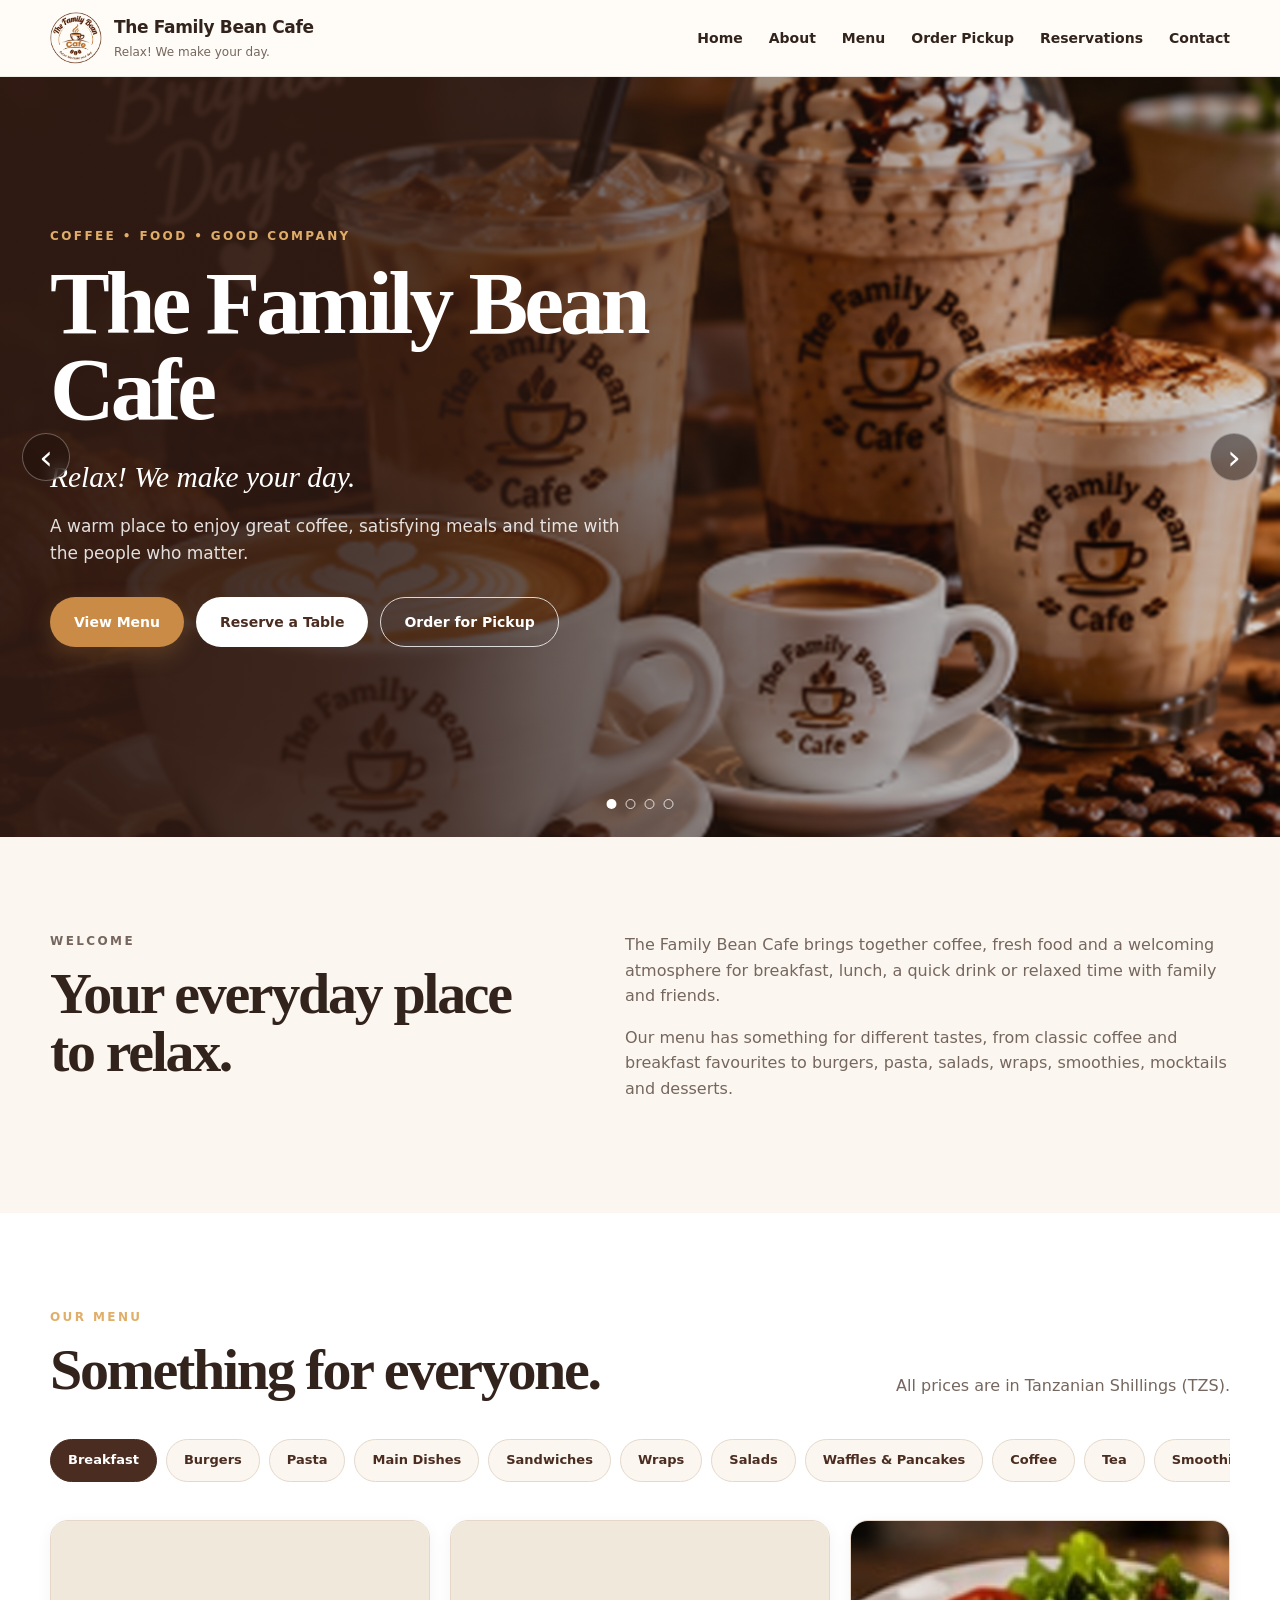
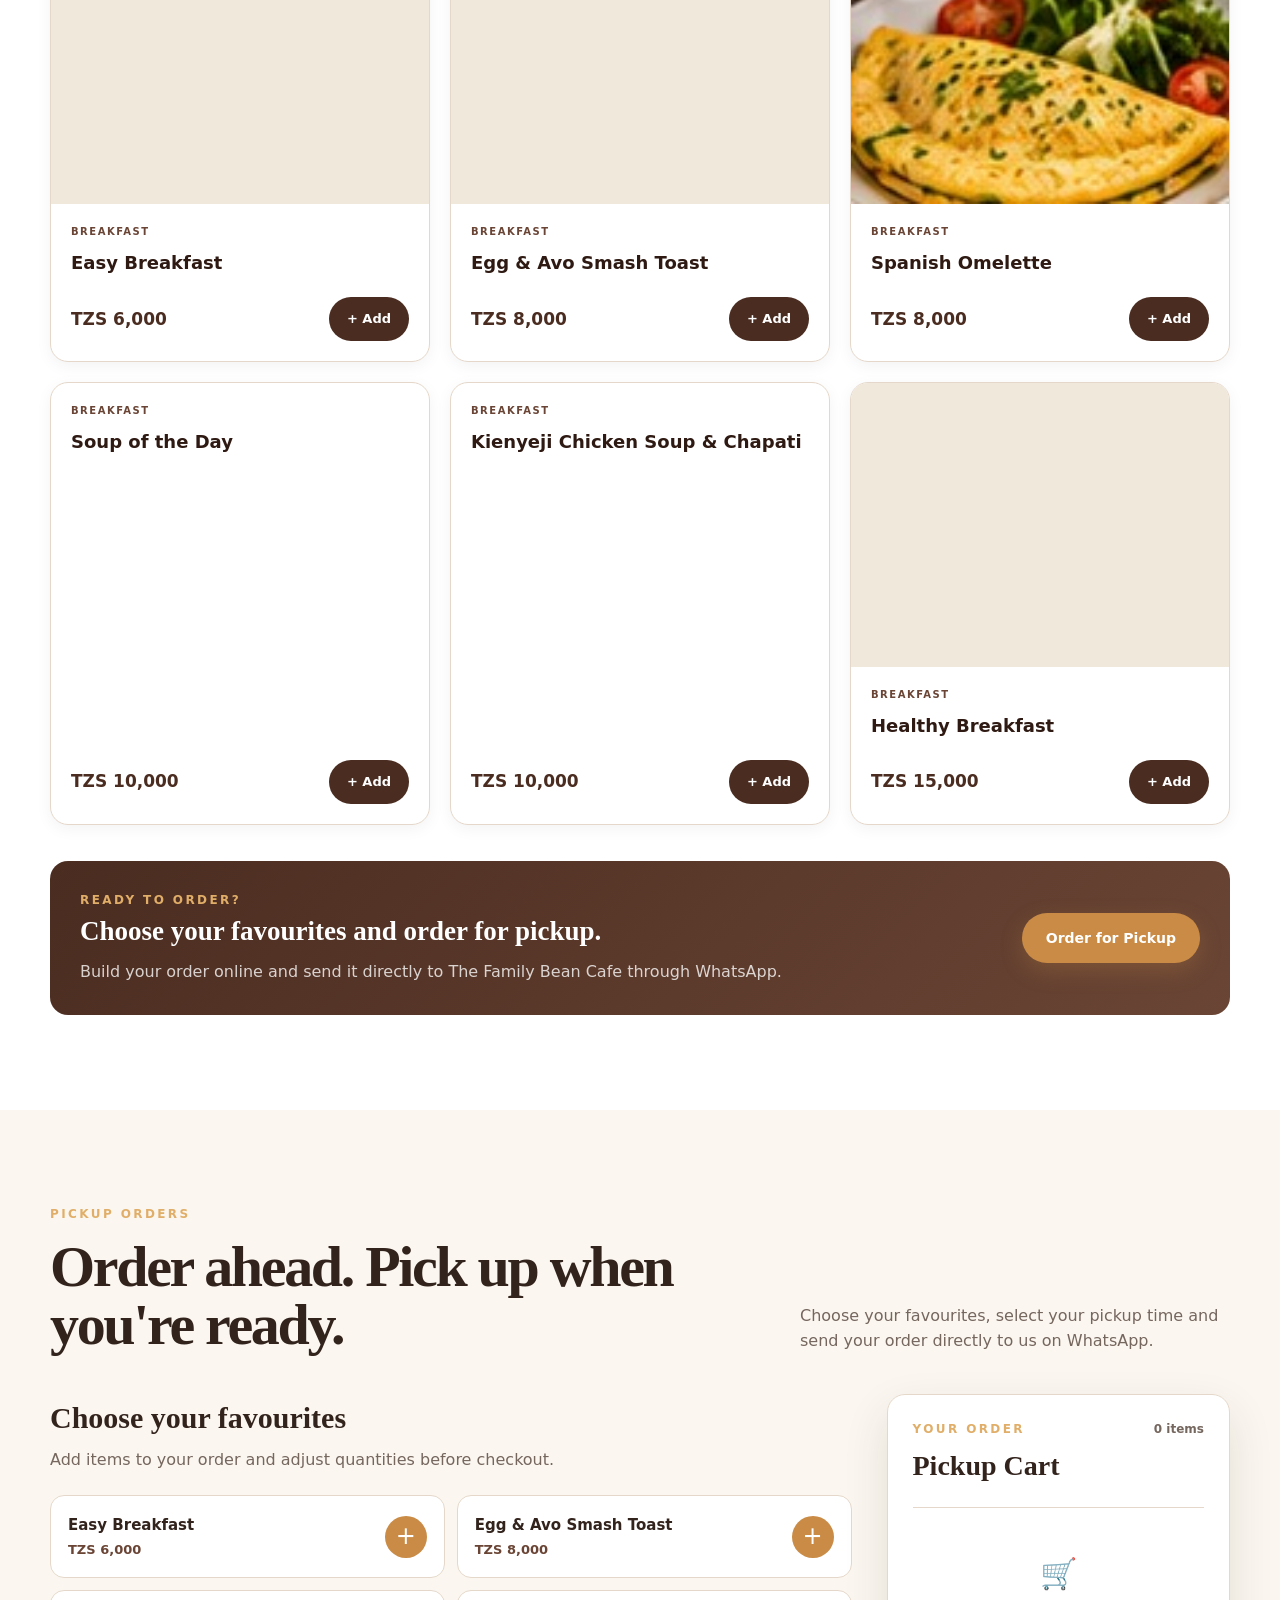
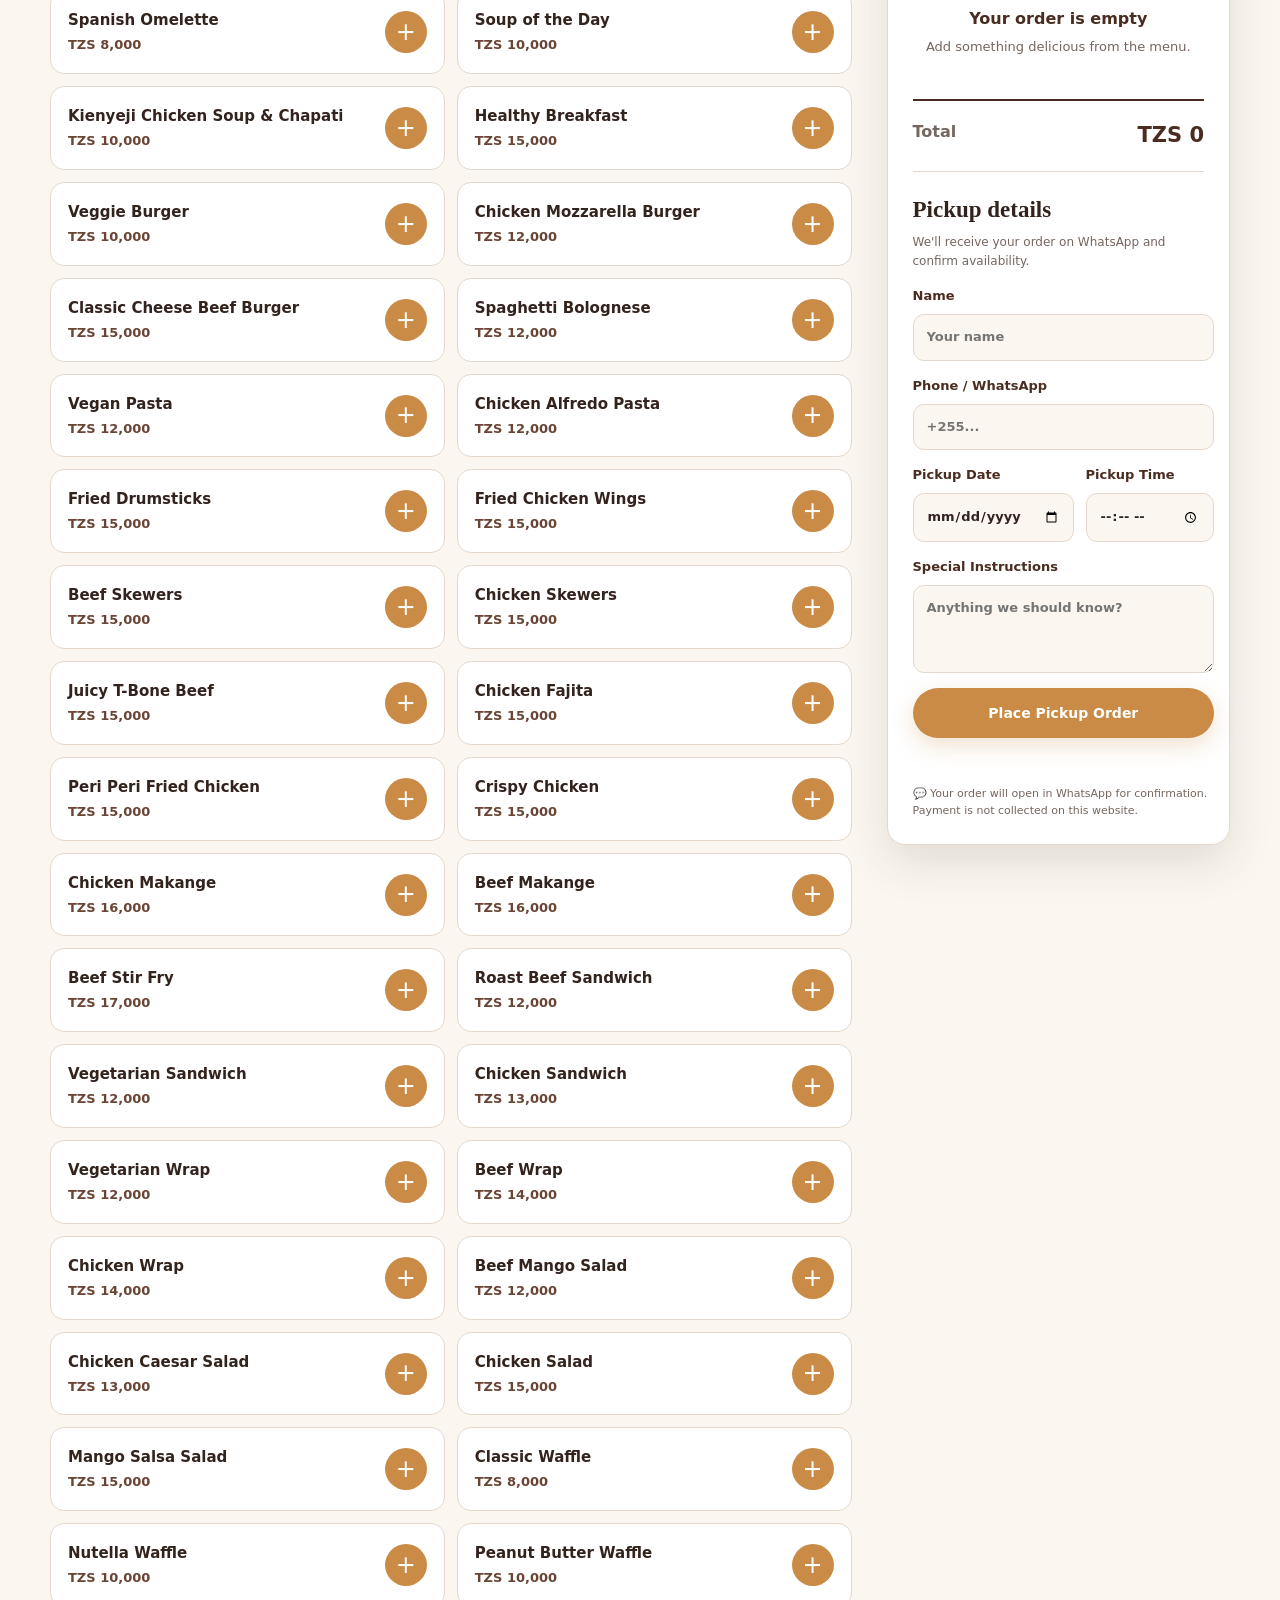
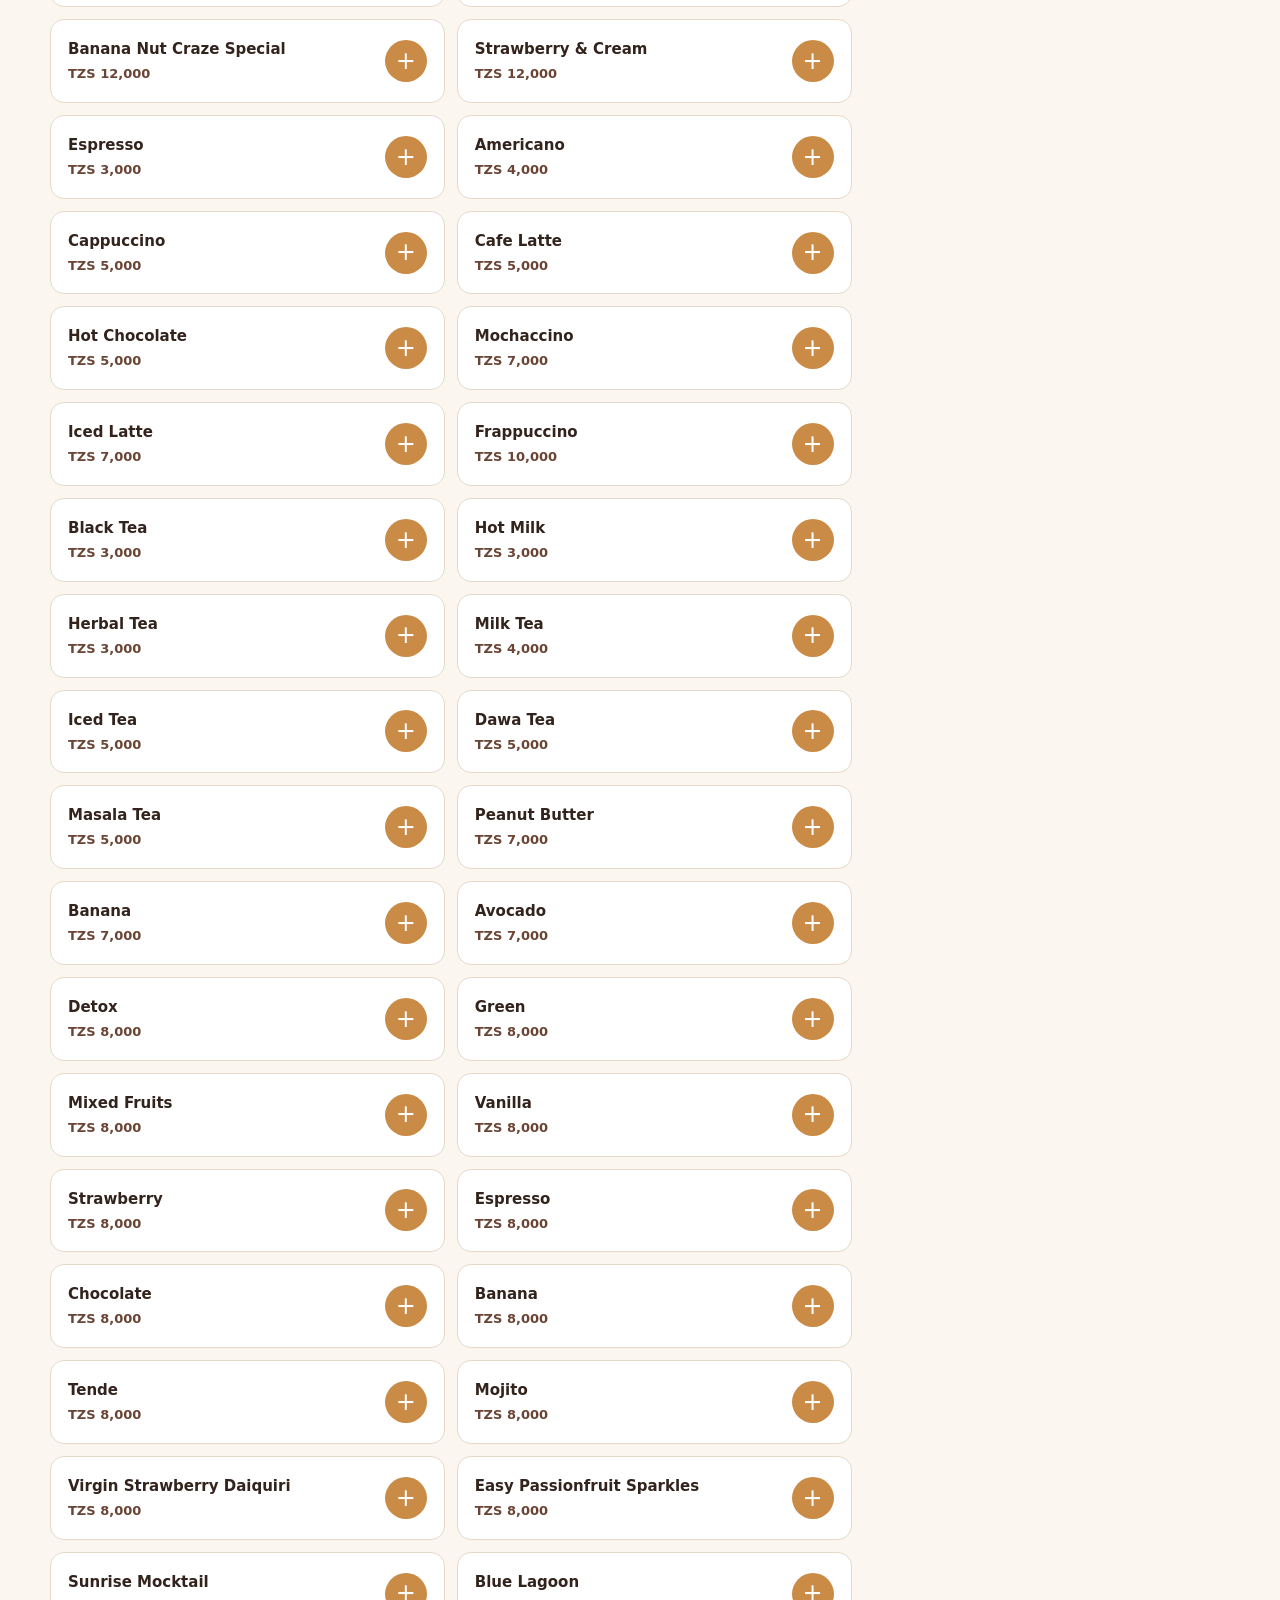
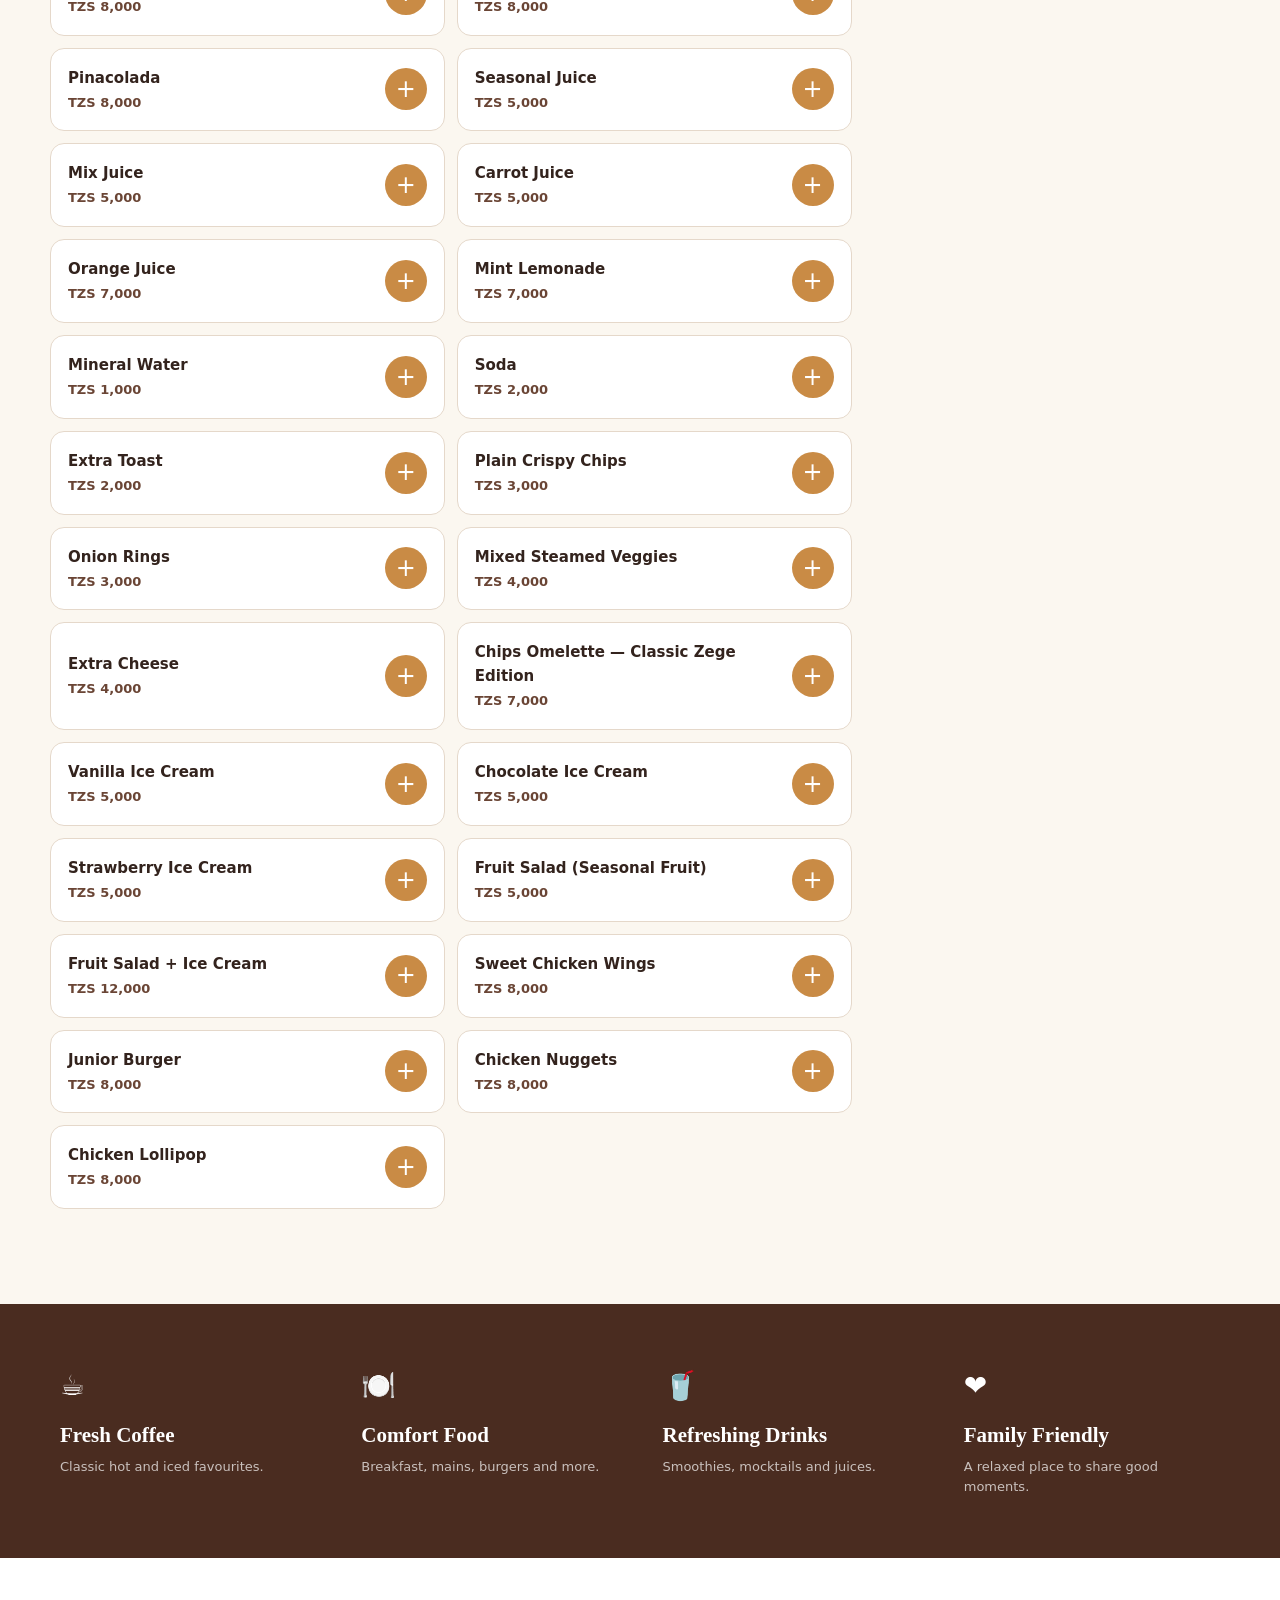
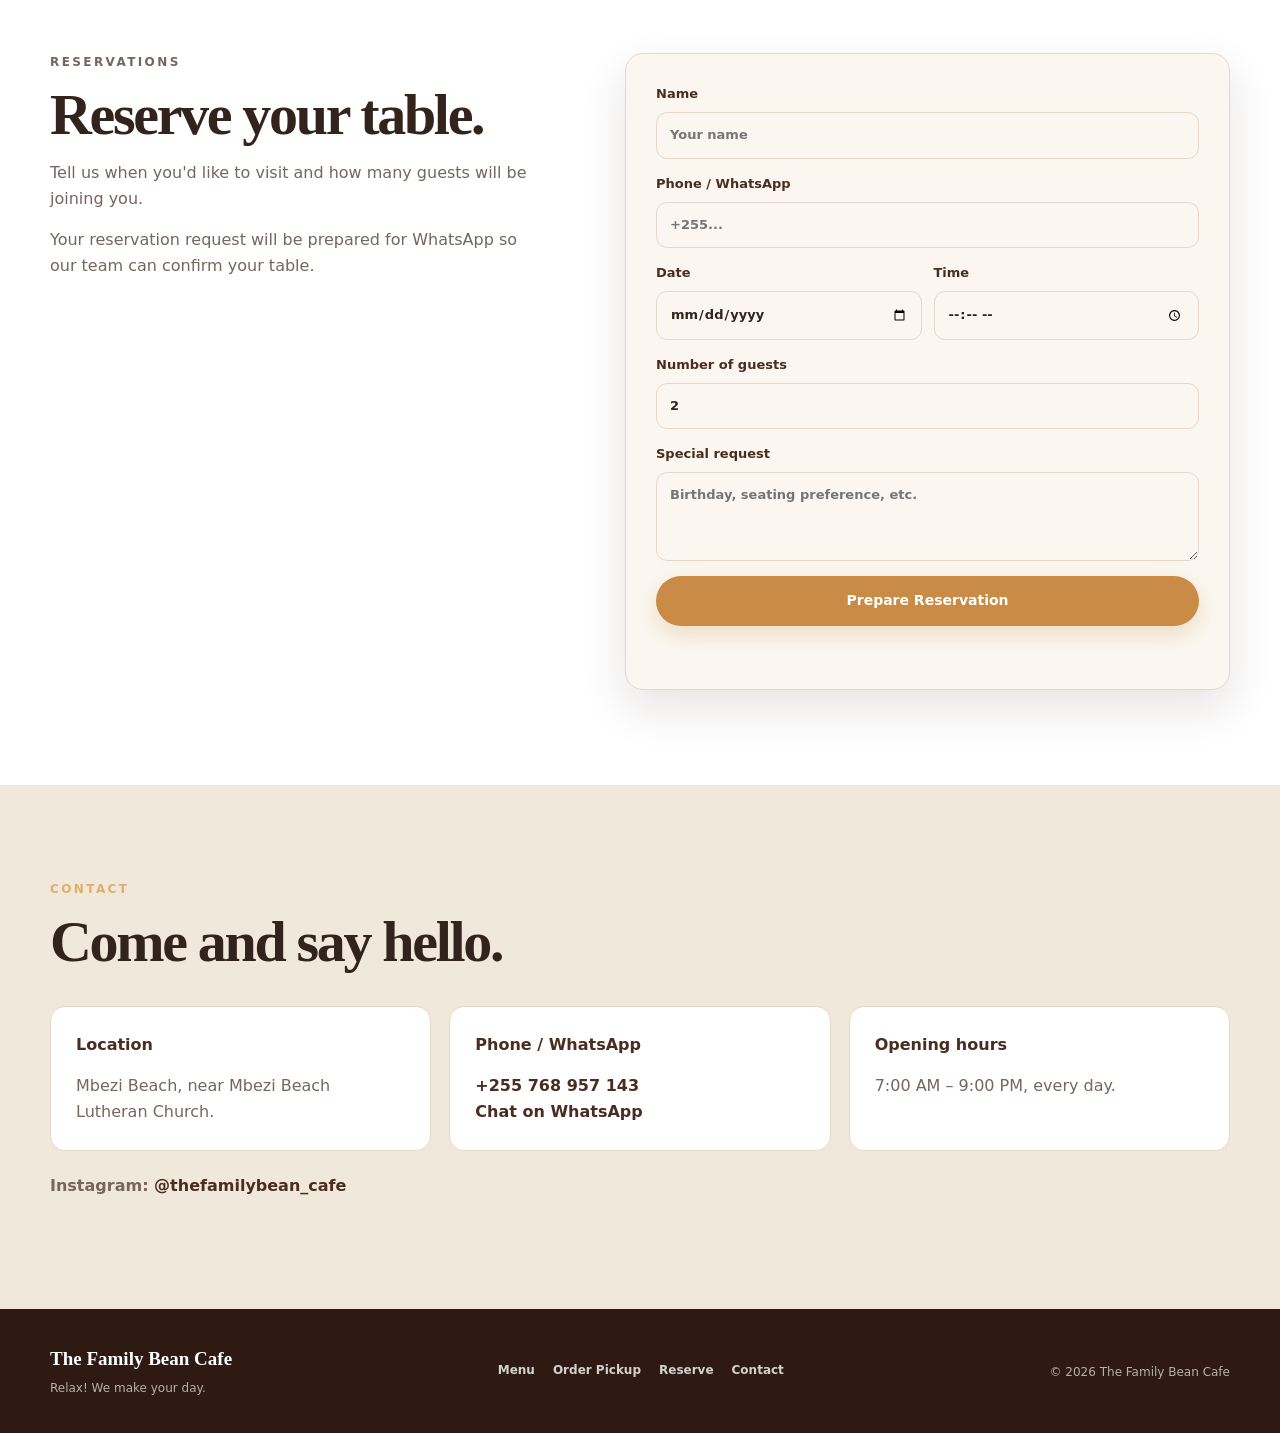
<file: index.html>
<!doctype html>
<html lang="en">
<head>
  <meta charset="utf-8">
  <meta name="viewport" content="width=device-width, initial-scale=1">

  <meta name="description" content="The Family Bean Cafe — Relax! We make your day. Enjoy coffee, breakfast, meals, drinks and desserts in Mbezi Beach, Dar es Salaam. Reserve a table or order for pickup.">
  <meta name="theme-color" content="#4a2c20">

  <title>The Family Bean Cafe | Mbezi Beach, Dar es Salaam</title>

  <meta property="og:title" content="The Family Bean Cafe">
  <meta property="og:description" content="Relax! We make your day. Coffee, food and good company in Mbezi Beach.">
  <meta property="og:type" content="website">

  <link rel="stylesheet" href="styles.css">

  <script type="application/ld+json">
  {
    "@context": "https://schema.org",
    "@type": "Restaurant",
    "name": "The Family Bean Cafe",
    "description": "Relax! We make your day.",
    "telephone": "+255768957143",
    "priceRange": "TZS",
    "servesCuisine": [
      "Cafe",
      "Breakfast",
      "Burgers",
      "Pasta",
      "Salads",
      "Sandwiches",
      "Wraps",
      "Desserts"
    ],
    "address": {
      "@type": "PostalAddress",
      "addressLocality": "Mbezi Beach",
      "addressRegion": "Dar es Salaam",
      "addressCountry": "TZ"
    },
    "openingHours": "Mo-Su 07:00-21:00",
    "sameAs": [
      "https://www.instagram.com/thefamilybean_cafe?stkn=MXhmOGcyYzd4bmJjcw=="
    ]
  }
  </script>
</head>

<body>

<header class="site-header">
  <div class="container nav-wrap">

    <a class="brand" href="#home" aria-label="The Family Bean Cafe home">
      <img
        class="brand-logo"
        src="logo.png"
        alt="The Family Bean Cafe logo"
      >

      <span>
        <strong>The Family Bean Cafe</strong>
        <small>Relax! We make your day.</small>
      </span>
    </a>

    <button
      class="nav-toggle"
      aria-label="Open menu"
      aria-expanded="false"
      aria-controls="site-nav"
    >
      ☰
    </button>

    <nav class="nav" id="site-nav">
      <a href="#home">Home</a>
      <a href="#about">About</a>
      <a href="#menu">Menu</a>
      <a href="#order">Order Pickup</a>
      <a href="#reserve">Reservations</a>
      <a href="#contact">Contact</a>
    </nav>

  </div>
</header>


<main>

<!-- =========================================================
     HERO / CAROUSEL
========================================================= -->

<section id="home" class="hero hero-carousel">

  <div class="hero-slides" aria-label="The Family Bean Cafe highlights">

    <!-- SLIDE 1 -->
    <article class="hero-slide is-active">

      <img
        src="coffee-carousel.png"
        alt="Coffee drinks at The Family Bean Cafe"
        class="hero-slide-image"
      >

      <div class="hero-overlay"></div>

      <div class="container hero-content">

        <p class="eyebrow">
          COFFEE • FOOD • GOOD COMPANY
        </p>

        <h1>
          The Family Bean Cafe
        </h1>

        <p class="tagline">
          Relax! We make your day.
        </p>

        <p class="hero-copy">
          A warm place to enjoy great coffee, satisfying meals
          and time with the people who matter.
        </p>

        <div class="hero-actions">

          <a class="btn btn-primary" href="#menu">
            View Menu
          </a>

          <a class="btn btn-light" href="#reserve">
            Reserve a Table
          </a>

          <a class="btn btn-outline" href="#order">
            Order for Pickup
          </a>

        </div>

      </div>

    </article>


    <!-- SLIDE 2 -->
    <article class="hero-slide">

      <img
        src="crispy-chicken-carousel.png"
        alt="Crispy chicken, fries and fresh salad at The Family Bean Cafe"
        class="hero-slide-image"
      >

      <div class="hero-overlay"></div>

      <div class="container hero-content">

        <p class="eyebrow">
          FRESH • CRISPY • DELICIOUS
        </p>

        <h2>
          Great Food,
          <br>
          Happier Moments.
        </h2>

        <p class="tagline">
          Good food tastes better together.
        </p>

        <div class="hero-actions">

          <a class="btn btn-primary" href="#menu">
            View Menu
          </a>

          <a class="btn btn-light" href="#order">
            Order for Pickup
          </a>

        </div>

      </div>

    </article>


    <!-- SLIDE 3 -->
    <article class="hero-slide">

      <img
        src="chicken-wide-carousel.png"
        alt="Crispy chicken, fries and salad"
        class="hero-slide-image"
      >

      <div class="hero-overlay"></div>

      <div class="container hero-content">

        <p class="eyebrow">
          COFFEE • FOOD • GOOD COMPANY
        </p>

        <h2>
          Delicious Moments
          <br>
          Together.
        </h2>

        <p class="tagline">
          Something delicious is waiting for you.
        </p>

        <div class="hero-actions">

          <a class="btn btn-primary" href="#menu">
            Explore Menu
          </a>

          <a class="btn btn-outline" href="#order">
            Order for Pickup
          </a>

        </div>

      </div>

    </article>


    <!-- SLIDE 4 -->
    <article class="hero-slide">

      <img
        src="sandwich-coffee-dessert-carousel.png"
        alt="Sandwich, coffee and dessert at The Family Bean Cafe"
        class="hero-slide-image"
      >

      <div class="hero-overlay"></div>

      <div class="container hero-content">

        <p class="eyebrow">
          GREAT TASTE • SWEET MOMENTS
        </p>

        <h2>
          More Than a Cafe.
          <br>
          It's Family.
        </h2>

        <p class="tagline">
          Relax, enjoy and make yourself at home.
        </p>

        <div class="hero-actions">

          <a class="btn btn-primary" href="#reserve">
            Reserve a Table
          </a>

          <a class="btn btn-light" href="#order">
            Order for Pickup
          </a>

        </div>

      </div>

    </article>

  </div>


  <!-- CAROUSEL CONTROLS -->

  <button
    class="hero-control hero-control-prev"
    type="button"
    aria-label="Previous slide"
  >
    ‹
  </button>

  <button
    class="hero-control hero-control-next"
    type="button"
    aria-label="Next slide"
  >
    ›
  </button>


  <div
    class="hero-dots"
    role="tablist"
    aria-label="Choose hero slide"
  >

    <button
      class="hero-dot is-active"
      type="button"
      aria-label="Slide 1"
      aria-selected="true"
    ></button>

    <button
      class="hero-dot"
      type="button"
      aria-label="Slide 2"
      aria-selected="false"
    ></button>

    <button
      class="hero-dot"
      type="button"
      aria-label="Slide 3"
      aria-selected="false"
    ></button>

    <button
      class="hero-dot"
      type="button"
      aria-label="Slide 4"
      aria-selected="false"
    ></button>

  </div>

</section>


<!-- =========================================================
     ABOUT
========================================================= -->

<section id="about" class="section">

  <div class="container split">

    <div>

      <p class="eyebrow">
        WELCOME
      </p>

      <h2>
        Your everyday place to relax.
      </h2>

    </div>

    <div>

      <p>
        The Family Bean Cafe brings together coffee,
        fresh food and a welcoming atmosphere for breakfast,
        lunch, a quick drink or relaxed time with family and friends.
      </p>

      <p>
        Our menu has something for different tastes, from classic
        coffee and breakfast favourites to burgers, pasta, salads,
        wraps, smoothies, mocktails and desserts.
      </p>

    </div>

  </div>

</section>


<!-- =========================================================
     MENU
========================================================= -->

<section id="menu" class="section menu-section">

  <div class="container">

    <div class="section-heading">

      <div>

        <p class="eyebrow">
          OUR MENU
        </p>

        <h2>
          Something for everyone.
        </h2>

      </div>

      <p>
        All prices are in Tanzanian Shillings (TZS).
      </p>

    </div>


    <div
      id="menu-tabs"
      class="menu-tabs"
      role="tablist"
      aria-label="Menu categories"
    ></div>


    <div
      id="menu-grid"
      class="menu-grid"
    ></div>


    <div class="menu-order-cta">

      <div>

        <p class="eyebrow">
          READY TO ORDER?
        </p>

        <h3>
          Choose your favourites and order for pickup.
        </h3>

        <p>
          Build your order online and send it directly
          to The Family Bean Cafe through WhatsApp.
        </p>

      </div>

      <a
        class="btn btn-primary"
        href="#order"
      >
        Order for Pickup
      </a>

    </div>

  </div>

</section>


<!-- =========================================================
     PICKUP ORDERING
========================================================= -->

<section
  id="order"
  class="section order-section"
>

  <div class="container">

    <div class="section-heading">

      <div>

        <p class="eyebrow">
          PICKUP ORDERS
        </p>

        <h2>
          Order ahead. Pick up when you're ready.
        </h2>

      </div>

      <p>
        Choose your favourites, select your pickup time
        and send your order directly to us on WhatsApp.
      </p>

    </div>


    <div class="order-layout">


      <!-- ORDER MENU -->

      <div class="order-menu">

        <div class="order-menu-intro">

          <h3>
            Choose your favourites
          </h3>

          <p>
            Add items to your order and adjust quantities before checkout.
          </p>

        </div>


        <div
          id="order-menu-grid"
          class="order-menu-grid"
        ></div>

      </div>


      <!-- CART -->

      <aside class="order-cart">

        <div class="cart-header">

          <div>

            <p class="eyebrow">
              YOUR ORDER
            </p>

            <h3>
              Pickup Cart
            </h3>

          </div>

          <span id="cart-count">
            0 items
          </span>

        </div>


        <div
          id="cart-items"
          class="cart-items"
        >

          <div class="cart-empty">

            <div class="cart-empty-icon">
              🛒
            </div>

            <h4>
              Your order is empty
            </h4>

            <p>
              Add something delicious from the menu.
            </p>

          </div>

        </div>


        <div class="cart-total">

          <span>
            Total
          </span>

          <strong id="cart-total">
            TZS 0
          </strong>

        </div>


        <form
          id="pickup-form"
          class="pickup-form"
        >

          <div class="form-heading">

            <h3>
              Pickup details
            </h3>

            <p>
              We'll receive your order on WhatsApp
              and confirm availability.
            </p>

          </div>


          <label>
            Name

            <input
              type="text"
              name="pickupName"
              required
              autocomplete="name"
              placeholder="Your name"
            >

          </label>


          <label>
            Phone / WhatsApp

            <input
              type="tel"
              name="pickupPhone"
              required
              autocomplete="tel"
              placeholder="+255..."
            >

          </label>


          <div class="form-row">

            <label>
              Pickup Date

              <input
                type="date"
                name="pickupDate"
                required
              >

            </label>


            <label>
              Pickup Time

              <input
                type="time"
                name="pickupTime"
                min="07:00"
                max="21:00"
                required
              >

            </label>

          </div>


          <label>
            Special Instructions

            <textarea
              name="pickupRequest"
              rows="3"
              placeholder="Anything we should know?"
            ></textarea>

          </label>


          <button
            class="btn btn-primary order-submit"
            type="submit"
          >
            Place Pickup Order
          </button>


          <p
            id="pickup-status"
            class="form-status"
            role="status"
          ></p>


          <p class="order-note">
            💬 Your order will open in WhatsApp for confirmation.
            Payment is not collected on this website.
          </p>

        </form>

      </aside>

    </div>

  </div>

</section>


<!-- =========================================================
     FEATURE BAND
========================================================= -->

<section class="feature-band">

  <div class="container feature-grid">

    <div>

      <span>☕</span>

      <h3>
        Fresh Coffee
      </h3>

      <p>
        Classic hot and iced favourites.
      </p>

    </div>


    <div>

      <span>🍽️</span>

      <h3>
        Comfort Food
      </h3>

      <p>
        Breakfast, mains, burgers and more.
      </p>

    </div>


    <div>

      <span>🥤</span>

      <h3>
        Refreshing Drinks
      </h3>

      <p>
        Smoothies, mocktails and juices.
      </p>

    </div>


    <div>

      <span>❤️</span>

      <h3>
        Family Friendly
      </h3>

      <p>
        A relaxed place to share good moments.
      </p>

    </div>

  </div>

</section>


<!-- =========================================================
     RESERVATIONS
========================================================= -->

<section
  id="reserve"
  class="section reserve-section"
>

  <div class="container split">

    <div>

      <p class="eyebrow">
        RESERVATIONS
      </p>

      <h2>
        Reserve your table.
      </h2>

      <p>
        Tell us when you'd like to visit and how many
        guests will be joining you.
      </p>

      <p>
        Your reservation request will be prepared for
        WhatsApp so our team can confirm your table.
      </p>

    </div>


    <form
      id="reservation-form"
      class="reservation-form"
    >

      <label>
        Name

        <input
          type="text"
          name="name"
          required
          autocomplete="name"
          placeholder="Your name"
        >

      </label>


      <label>
        Phone / WhatsApp

        <input
          type="tel"
          name="phone"
          required
          autocomplete="tel"
          placeholder="+255..."
        >

      </label>


      <div class="form-row">

        <label>
          Date

          <input
            type="date"
            name="date"
            required
          >

        </label>


        <label>
          Time

          <input
            type="time"
            name="time"
            required
          >

        </label>

      </div>


      <label>
        Number of guests

        <input
          type="number"
          name="guests"
          min="1"
          max="30"
          value="2"
          required
        >

      </label>


      <label>
        Special request

        <textarea
          name="request"
          rows="3"
          placeholder="Birthday, seating preference, etc."
        ></textarea>

      </label>


      <button
        class="btn btn-primary"
        type="submit"
      >
        Prepare Reservation
      </button>


      <p
        id="reservation-status"
        class="form-status"
        role="status"
      ></p>

    </form>

  </div>

</section>


<!-- =========================================================
     CONTACT
========================================================= -->

<section
  id="contact"
  class="section contact-section"
>

  <div class="container">

    <p class="eyebrow">
      CONTACT
    </p>

    <h2>
      Come and say hello.
    </h2>


    <div class="contact-grid">

      <div>

        <strong>
          Location
        </strong>

        <p>
          Mbezi Beach,
          near Mbezi Beach Lutheran Church.
        </p>

      </div>


      <div>

        <strong>
          Phone / WhatsApp
        </strong>

        <p>

          <a href="tel:+255768957143">
            +255 768 957 143
          </a>

          <br>

          <a
            href="https://wa.me/255768957143"
            target="_blank"
            rel="noopener"
          >
            Chat on WhatsApp
          </a>

        </p>

      </div>


      <div>

        <strong>
          Opening hours
        </strong>

        <p>
          7:00 AM – 9:00 PM,
          every day.
        </p>

      </div>

    </div>


    <p class="social-link">

      <strong>
        Instagram:
      </strong>

      <a
        href="https://www.instagram.com/thefamilybean_cafe?stkn=MXhmOGcyYzd4bmJjcw=="
        target="_blank"
        rel="noopener"
      >
        @thefamilybean_cafe
      </a>

    </p>

  </div>

</section>

</main>


<!-- =========================================================
     FOOTER
========================================================= -->

<footer class="footer">

  <div class="container footer-inner">

    <div>

      <strong>
        The Family Bean Cafe
      </strong>

      <p>
        Relax! We make your day.
      </p>

    </div>


    <div class="footer-links">

      <a href="#menu">
        Menu
      </a>

      <a href="#order">
        Order Pickup
      </a>

      <a href="#reserve">
        Reserve
      </a>

      <a href="#contact">
        Contact
      </a>

    </div>


    <p>
      © <span id="year"></span>
      The Family Bean Cafe
    </p>

  </div>

</footer>


<script src="script.js"></script>

</body>
</html>
</file>
<file: styles.css>
:root {
  --coffee: #4a2c20;
  --coffee-dark: #2f1a13;
  --coffee-soft: #6a4535;
  --caramel: #c98b45;
  --caramel-light: #e0ae68;
  --cream: #fbf7f0;
  --cream-dark: #f1e8dc;
  --white: #ffffff;
  --text: #33231d;
  --muted: #75665e;
  --border: #e5d8ca;
  --success: #47734d;
  --shadow: 0 18px 45px rgba(47, 26, 19, 0.12);
  --radius: 18px;
  --max-width: 1180px;
}

* {
  box-sizing: border-box;
}

html {
  scroll-behavior: smooth;
}

body {
  margin: 0;
  font-family:
    Inter,
    ui-sans-serif,
    system-ui,
    -apple-system,
    BlinkMacSystemFont,
    "Segoe UI",
    sans-serif;
  color: var(--text);
  background: var(--cream);
  line-height: 1.6;
}

img {
  max-width: 100%;
  display: block;
}

a {
  color: inherit;
  text-decoration: none;
}

button,
input,
textarea {
  font: inherit;
}

button {
  cursor: pointer;
}

.container {
  width: min(calc(100% - 40px), var(--max-width));
  margin-inline: auto;
}


/* =========================================================
   HEADER
========================================================= */

.site-header {
  position: sticky;
  top: 0;
  z-index: 1000;
  background: rgba(255, 252, 247, 0.96);
  border-bottom: 1px solid rgba(74, 44, 32, 0.08);
  backdrop-filter: blur(12px);
}

.nav-wrap {
  min-height: 76px;
  display: flex;
  align-items: center;
  justify-content: space-between;
  gap: 24px;
}

.brand {
  display: inline-flex;
  align-items: center;
  gap: 12px;
  min-width: 0;
}

.brand-logo {
  width: 52px;
  height: 52px;
  object-fit: contain;
  border-radius: 50%;
  flex: 0 0 auto;
}

.brand span {
  display: grid;
  gap: 1px;
}

.brand strong {
  font-size: 17px;
  letter-spacing: -0.02em;
}

.brand small {
  color: var(--muted);
  font-size: 12px;
}

.nav {
  display: flex;
  align-items: center;
  gap: 26px;
}

.nav a {
  font-size: 14px;
  font-weight: 700;
  transition: color 0.2s ease;
}

.nav a:hover {
  color: var(--caramel);
}

.nav-toggle {
  display: none;
  border: 0;
  background: transparent;
  color: var(--coffee);
  font-size: 27px;
  padding: 5px;
}


/* =========================================================
   BUTTONS
========================================================= */

.btn {
  min-height: 50px;
  display: inline-flex;
  align-items: center;
  justify-content: center;
  padding: 0 23px;
  border-radius: 999px;
  border: 1px solid transparent;
  font-weight: 800;
  font-size: 14px;
  transition:
    transform 0.2s ease,
    box-shadow 0.2s ease,
    background 0.2s ease;
}

.btn:hover {
  transform: translateY(-2px);
}

.btn-primary {
  background: var(--caramel);
  color: var(--white);
  box-shadow: 0 8px 22px rgba(201, 139, 69, 0.25);
}

.btn-primary:hover {
  background: #b87834;
}

.btn-light {
  background: var(--white);
  color: var(--coffee);
}

.btn-light:hover {
  box-shadow: 0 8px 22px rgba(0, 0, 0, 0.12);
}

.btn-outline {
  background: transparent;
  color: var(--white);
  border-color: rgba(255, 255, 255, 0.8);
}

.btn-outline:hover {
  background: rgba(255, 255, 255, 0.12);
}


/* =========================================================
   HERO / CAROUSEL
========================================================= */

.hero {
  position: relative;
  min-height: min(760px, calc(100vh - 76px));
  overflow: hidden;
  background: var(--coffee-dark);
  color: var(--white);
}

.hero-slides {
  position: absolute;
  inset: 0;
}

.hero-slide {
  position: absolute;
  inset: 0;
  opacity: 0;
  visibility: hidden;
  transition:
    opacity 0.8s ease,
    visibility 0.8s ease;
}

.hero-slide.is-active {
  opacity: 1;
  visibility: visible;
}

.hero-slide-image {
  position: absolute;
  inset: 0;
  width: 100%;
  height: 100%;
  object-fit: cover;
  object-position: center;
}

.hero-overlay {
  position: absolute;
  inset: 0;
  background:
    linear-gradient(
      90deg,
      rgba(47, 26, 19, 0.96) 0%,
      rgba(47, 26, 19, 0.82) 34%,
      rgba(47, 26, 19, 0.36) 68%,
      rgba(47, 26, 19, 0.18) 100%
    );
}

.hero-content {
  position: relative;
  z-index: 3;
  min-height: min(760px, calc(100vh - 76px));
  display: flex;
  flex-direction: column;
  justify-content: center;
  align-items: flex-start;
  padding-top: 60px;
  padding-bottom: 100px;
  max-width: 1180px;
}

.eyebrow {
  margin: 0 0 14px;
  color: var(--caramel-light);
  font-size: 12px;
  font-weight: 900;
  letter-spacing: 0.2em;
}

.hero h1,
.hero h2 {
  max-width: 650px;
  margin: 0;
  font-family: Georgia, "Times New Roman", serif;
  font-size: clamp(52px, 7vw, 94px);
  line-height: 0.96;
  letter-spacing: -0.045em;
}

.hero h2 {
  font-size: clamp(46px, 6vw, 78px);
}

.tagline {
  margin: 22px 0 12px;
  font-family: Georgia, "Times New Roman", serif;
  font-size: clamp(22px, 2.3vw, 31px);
  font-style: italic;
}

.hero-copy {
  max-width: 600px;
  margin: 0;
  color: rgba(255, 255, 255, 0.86);
  font-size: 17px;
}

.hero-actions {
  display: flex;
  flex-wrap: wrap;
  gap: 12px;
  margin-top: 30px;
}

.hero-control {
  position: absolute;
  z-index: 10;
  top: 50%;
  transform: translateY(-50%);
  width: 48px;
  height: 48px;
  border: 1px solid rgba(255, 255, 255, 0.3);
  border-radius: 50%;
  background: rgba(25, 13, 9, 0.48);
  color: var(--white);
  font-size: 34px;
  line-height: 1;
  backdrop-filter: blur(8px);
  transition: background 0.2s ease;
}

.hero-control:hover {
  background: rgba(25, 13, 9, 0.75);
}

.hero-control-prev {
  left: 22px;
}

.hero-control-next {
  right: 22px;
}

.hero-dots {
  position: absolute;
  z-index: 10;
  left: 50%;
  bottom: 28px;
  transform: translateX(-50%);
  display: flex;
  gap: 9px;
}

.hero-dot {
  width: 10px;
  height: 10px;
  padding: 0;
  border: 1px solid rgba(255, 255, 255, 0.8);
  border-radius: 50%;
  background: transparent;
}

.hero-dot.is-active {
  background: var(--white);
}


/* =========================================================
   SECTIONS
========================================================= */

.section {
  padding: 95px 0;
}

.section-heading {
  display: flex;
  align-items: flex-end;
  justify-content: space-between;
  gap: 30px;
  margin-bottom: 40px;
}

.section-heading > p {
  max-width: 430px;
  margin: 0;
  color: var(--muted);
}

.section h2 {
  margin: 0;
  font-family: Georgia, "Times New Roman", serif;
  font-size: clamp(38px, 5vw, 58px);
  line-height: 1;
  letter-spacing: -0.04em;
}

.split {
  display: grid;
  grid-template-columns: 0.9fr 1.1fr;
  gap: 80px;
  align-items: start;
}

.split p {
  color: var(--muted);
}

.split p:first-child {
  margin-top: 0;
}


/* =========================================================
   MENU
========================================================= */

.menu-section {
  background: var(--white);
}

.menu-tabs {
  display: flex;
  gap: 9px;
  overflow-x: auto;
  padding-bottom: 10px;
  margin-bottom: 28px;
  scrollbar-width: thin;
}

.menu-tab {
  flex: 0 0 auto;
  border: 1px solid var(--border);
  background: var(--cream);
  color: var(--coffee);
  padding: 10px 17px;
  border-radius: 999px;
  font-weight: 800;
  font-size: 13px;
}

.menu-tab.is-active {
  background: var(--coffee);
  border-color: var(--coffee);
  color: var(--white);
}

.menu-grid {
  display: grid;
  grid-template-columns: repeat(2, minmax(0, 1fr));
  gap: 14px;
}

.menu-item {
  display: flex;
  justify-content: space-between;
  gap: 20px;
  padding: 20px;
  border: 1px solid var(--border);
  border-radius: 15px;
  background: var(--cream);
}

.menu-item h3 {
  margin: 0 0 4px;
  font-size: 16px;
}

.menu-item p {
  margin: 0;
  color: var(--muted);
  font-size: 13px;
}

.menu-price {
  flex: 0 0 auto;
  color: var(--coffee);
  font-weight: 900;
  white-space: nowrap;
}

.menu-order-cta {
  margin-top: 36px;
  padding: 30px;
  border-radius: var(--radius);
  background:
    linear-gradient(135deg, var(--coffee), var(--coffee-soft));
  color: var(--white);
  display: flex;
  align-items: center;
  justify-content: space-between;
  gap: 30px;
}

.menu-order-cta .eyebrow {
  color: var(--caramel-light);
}

.menu-order-cta h3 {
  margin: 0 0 6px;
  font-family: Georgia, "Times New Roman", serif;
  font-size: 27px;
}

.menu-order-cta p {
  margin: 0;
  color: rgba(255, 255, 255, 0.78);
}


/* =========================================================
   ORDER SECTION
========================================================= */

.order-section {
  background: var(--cream);
}

.order-layout {
  display: grid;
  grid-template-columns: minmax(0, 1.4fr) minmax(340px, 0.6fr);
  gap: 35px;
  align-items: start;
}

.order-menu-intro {
  margin-bottom: 22px;
}

.order-menu-intro h3 {
  margin: 0 0 5px;
  font-family: Georgia, "Times New Roman", serif;
  font-size: 30px;
}

.order-menu-intro p {
  margin: 0;
  color: var(--muted);
}

.order-menu-grid {
  display: grid;
  grid-template-columns: repeat(2, minmax(0, 1fr));
  gap: 12px;
}

.order-item {
  display: flex;
  align-items: center;
  justify-content: space-between;
  gap: 15px;
  padding: 17px;
  background: var(--white);
  border: 1px solid var(--border);
  border-radius: 14px;
}

.order-item h4 {
  margin: 0 0 3px;
  font-size: 15px;
}

.order-item-price {
  color: var(--coffee-soft);
  font-size: 13px;
  font-weight: 800;
}

.add-to-cart {
  flex: 0 0 auto;
  min-width: 42px;
  height: 42px;
  border: 0;
  border-radius: 50%;
  background: var(--caramel);
  color: var(--white);
  font-size: 24px;
  font-weight: 500;
}

.add-to-cart:hover {
  background: var(--coffee);
}

.order-cart {
  position: sticky;
  top: 98px;
  padding: 25px;
  border: 1px solid var(--border);
  border-radius: var(--radius);
  background: var(--white);
  box-shadow: var(--shadow);
}

.cart-header {
  display: flex;
  align-items: flex-start;
  justify-content: space-between;
  gap: 15px;
  padding-bottom: 18px;
  border-bottom: 1px solid var(--border);
}

.cart-header .eyebrow {
  margin-bottom: 5px;
}

.cart-header h3 {
  margin: 0;
  font-family: Georgia, "Times New Roman", serif;
  font-size: 28px;
}

#cart-count {
  color: var(--muted);
  font-size: 12px;
  font-weight: 800;
}

.cart-items {
  max-height: 340px;
  overflow-y: auto;
  padding: 12px 0;
}

.cart-empty {
  padding: 30px 10px;
  text-align: center;
  color: var(--muted);
}

.cart-empty-icon {
  font-size: 30px;
  margin-bottom: 8px;
}

.cart-empty h4 {
  margin: 0 0 5px;
  color: var(--coffee);
}

.cart-empty p {
  margin: 0;
  font-size: 13px;
}

.cart-item {
  display: grid;
  grid-template-columns: 1fr auto;
  gap: 10px;
  padding: 13px 0;
  border-bottom: 1px solid var(--border);
}

.cart-item:last-child {
  border-bottom: 0;
}

.cart-item-name {
  margin: 0 0 3px;
  font-weight: 800;
  font-size: 14px;
}

.cart-item-price {
  color: var(--muted);
  font-size: 12px;
}

.cart-item-controls {
  display: flex;
  align-items: center;
  gap: 7px;
}

.cart-quantity-btn {
  width: 28px;
  height: 28px;
  padding: 0;
  border: 1px solid var(--border);
  border-radius: 50%;
  background: var(--cream);
  color: var(--coffee);
  font-weight: 900;
}

.cart-quantity {
  min-width: 18px;
  text-align: center;
  font-size: 13px;
  font-weight: 900;
}

.cart-total {
  display: flex;
  justify-content: space-between;
  gap: 15px;
  padding: 18px 0;
  border-top: 2px solid var(--coffee);
  border-bottom: 1px solid var(--border);
}

.cart-total span {
  color: var(--muted);
  font-weight: 800;
}

.cart-total strong {
  color: var(--coffee);
  font-size: 21px;
}

.pickup-form {
  display: grid;
  gap: 15px;
  margin-top: 20px;
}

.form-heading h3 {
  margin: 0 0 4px;
  font-family: Georgia, "Times New Roman", serif;
  font-size: 23px;
}

.form-heading p {
  margin: 0;
  color: var(--muted);
  font-size: 12px;
}

.pickup-form label,
.reservation-form label {
  display: grid;
  gap: 7px;
  color: var(--coffee);
  font-size: 13px;
  font-weight: 800;
}

input,
textarea {
  width: 100%;
  border: 1px solid var(--border);
  border-radius: 11px;
  background: var(--cream);
  color: var(--text);
  padding: 12px 13px;
  outline: none;
}

input:focus,
textarea:focus {
  border-color: var(--caramel);
  box-shadow: 0 0 0 3px rgba(201, 139, 69, 0.12);
}

textarea {
  resize: vertical;
}

.form-row {
  display: grid;
  grid-template-columns: 1fr 1fr;
  gap: 12px;
}

.order-submit {
  width: 100%;
}

.order-note {
  margin: 0;
  color: var(--muted);
  font-size: 11px;
  line-height: 1.5;
}

.form-status {
  min-height: 18px;
  margin: 0;
  color: var(--success);
  font-size: 12px;
  font-weight: 800;
}


/* =========================================================
   FEATURE BAND
========================================================= */

.feature-band {
  padding: 55px 0;
  background: var(--coffee);
  color: var(--white);
}

.feature-grid {
  display: grid;
  grid-template-columns: repeat(4, 1fr);
  gap: 25px;
}

.feature-grid > div {
  padding: 5px 10px;
}

.feature-grid span {
  font-size: 28px;
}

.feature-grid h3 {
  margin: 10px 0 4px;
  font-family: Georgia, "Times New Roman", serif;
  font-size: 21px;
}

.feature-grid p {
  margin: 0;
  color: rgba(255, 255, 255, 0.7);
  font-size: 13px;
}


/* =========================================================
   RESERVATION
========================================================= */

.reserve-section {
  background: var(--white);
}

.reservation-form {
  display: grid;
  gap: 15px;
  padding: 30px;
  border-radius: var(--radius);
  background: var(--cream);
  border: 1px solid var(--border);
  box-shadow: var(--shadow);
}


/* =========================================================
   CONTACT
========================================================= */

.contact-section {
  background: var(--cream-dark);
}

.contact-grid {
  display: grid;
  grid-template-columns: repeat(3, 1fr);
  gap: 18px;
  margin-top: 35px;
}

.contact-grid > div {
  padding: 25px;
  border-radius: 15px;
  background: var(--white);
  border: 1px solid var(--border);
}

.contact-grid strong {
  color: var(--coffee);
}

.contact-grid p {
  margin-bottom: 0;
  color: var(--muted);
}

.contact-grid a,
.social-link a {
  color: var(--coffee);
  font-weight: 800;
}

.social-link {
  margin-top: 22px;
  color: var(--muted);
}


/* =========================================================
   FOOTER
========================================================= */

.footer {
  padding: 35px 0;
  background: var(--coffee-dark);
  color: var(--white);
}

.footer-inner {
  display: flex;
  justify-content: space-between;
  align-items: center;
  gap: 25px;
}

.footer strong {
  font-family: Georgia, "Times New Roman", serif;
  font-size: 19px;
}

.footer p {
  margin: 4px 0 0;
  color: rgba(255, 255, 255, 0.65);
  font-size: 12px;
}

.footer-links {
  display: flex;
  gap: 18px;
}

.footer-links a {
  color: rgba(255, 255, 255, 0.8);
  font-size: 12px;
  font-weight: 700;
}

.footer-links a:hover {
  color: var(--white);
}


/* =========================================================
   MOBILE
========================================================= */

@media (max-width: 900px) {

  .nav-toggle {
    display: block;
  }

  .nav {
    position: absolute;
    left: 20px;
    right: 20px;
    top: calc(100% + 8px);
    display: none;
    flex-direction: column;
    align-items: stretch;
    gap: 0;
    padding: 10px;
    background: var(--white);
    border: 1px solid var(--border);
    border-radius: 15px;
    box-shadow: var(--shadow);
  }

  .nav.is-open {
    display: flex;
  }

  .nav a {
    padding: 12px;
  }

  .hero {
    min-height: 680px;
  }

  .hero-content {
    min-height: 680px;
    padding-top: 40px;
    padding-bottom: 90px;
  }

  .hero-overlay {
    background:
      linear-gradient(
        90deg,
        rgba(47, 26, 19, 0.9),
        rgba(47, 26, 19, 0.5)
      );
  }

  .split,
  .order-layout {
    grid-template-columns: 1fr;
    gap: 45px;
  }

  .order-cart {
    position: static;
  }

  .feature-grid {
    grid-template-columns: repeat(2, 1fr);
  }

  .contact-grid {
    grid-template-columns: 1fr;
  }

}


/* =========================================================
   SMALL MOBILE
========================================================= */

@media (max-width: 640px) {

  .container {
    width: min(calc(100% - 28px), var(--max-width));
  }

  .nav-wrap {
    min-height: 68px;
  }

  .brand-logo {
    width: 45px;
    height: 45px;
  }

  .brand strong {
    font-size: 15px;
  }

  .brand small {
    font-size: 10px;
  }

  .hero {
    min-height: 650px;
  }

  .hero-content {
    min-height: 650px;
    justify-content: flex-end;
    padding-bottom: 95px;
  }

  .hero-slide-image {
    object-position: center;
  }

  .hero-overlay {
    background:
      linear-gradient(
        180deg,
        rgba(47, 26, 19, 0.25) 0%,
        rgba(47, 26, 19, 0.5) 38%,
        rgba(47, 26, 19, 0.95) 100%
      );
  }

  .hero h1,
  .hero h2 {
    font-size: clamp(42px, 13vw, 60px);
  }

  .hero-copy {
    font-size: 14px;
  }

  .hero-actions {
    display: grid;
    grid-template-columns: 1fr;
    width: 100%;
  }

  .hero-actions .btn {
    width: 100%;
  }

  .hero-control {
    width: 40px;
    height: 40px;
    font-size: 28px;
  }

  .hero-control-prev {
    left: 10px;
  }

  .hero-control-next {
    right: 10px;
  }

  .hero-dots {
    bottom: 25px;
  }

  .section {
    padding: 70px 0;
  }

  .section-heading {
    display: grid;
    gap: 14px;
  }

  .section h2 {
    font-size: 40px;
  }

  .menu-grid,
  .order-menu-grid {
    grid-template-columns: 1fr;
  }

  .menu-order-cta {
    display: grid;
  }

  .menu-order-cta .btn {
    width: 100%;
  }

  .order-cart {
    padding: 20px;
  }

  .form-row {
    grid-template-columns: 1fr;
  }

  .feature-grid {
    grid-template-columns: 1fr;
  }

  .footer-inner {
    flex-direction: column;
    align-items: flex-start;
  }

  .footer-links {
    flex-wrap: wrap;
  }

}


/* =========================================================
   ACCESSIBILITY
========================================================= */

@media (prefers-reduced-motion: reduce) {

  html {
    scroll-behavior: auto;
  }

  *,
  *::before,
  *::after {
    transition-duration: 0.01ms !important;
    animation-duration: 0.01ms !important;
  }

}


/* ==========================================
   ENHANCED MENU EXPERIENCE
========================================== */

.menu-grid {
  grid-template-columns: repeat(3, minmax(0, 1fr));
  gap: 20px;
}

.enhanced-menu-card {
  display: flex;
  flex-direction: column;
  padding: 0;
  overflow: hidden;
  background: var(--white);
  border: 1px solid var(--border);
  border-radius: 18px;
  box-shadow: 0 4px 16px rgba(47, 26, 19, 0.05);
  transition: transform 0.25s ease,
              box-shadow 0.25s ease;
}

.enhanced-menu-card:hover {
  transform: translateY(-4px);
  box-shadow: var(--shadow);
}

.menu-card-content {
  display: flex;
  flex-direction: column;
  flex: 1;
  padding: 20px;
  gap: 10px;
}

.menu-category-label {
  color: var(--coffee-soft);
  text-transform: uppercase;
  font-size: 10px;
  font-weight: 700;
  letter-spacing: 1.5px;
}

.enhanced-menu-card h3 {
  color: var(--coffee-dark);
  font-size: 18px;
  line-height: 1.4;
  margin: 0 0 12px;
}

.menu-card-footer {
  display: flex;
  align-items: center;
  justify-content: space-between;
  flex-wrap: wrap;
  margin-top: auto;
  gap: 12px;
}

.enhanced-menu-card .menu-price {
  color: var(--coffee);
  font-size: 17px;
  font-weight: 800;
}

.menu-add-button {
  border: none;
  background: var(--coffee);
  color: var(--white);
  border-radius: 999px;
  padding: 10px 18px;
  min-height: 44px;
  font-size: 13px;
  font-weight: 700;
  cursor: pointer;
  transition: background 0.2s ease,
              transform 0.2s ease;
}

.menu-add-button:hover {
  background: var(--coffee-soft);
}

.menu-add-button:active {
  transform: scale(0.95);
}

.menu-add-button:focus-visible {
  outline: 3px solid var(--caramel);
  outline-offset: 3px;
}

/* Category photography */

.menu-category-banner {
  grid-column: 1 / -1;
  margin: 0 0 8px;
  overflow: hidden;
  border-radius: 18px;
  background: var(--cream-dark);
}

.menu-category-banner img {
  display: block;
  width: 100%;
  height: clamp(180px, 30vw, 320px);
  object-fit: cover;
}

.menu-category-banner figcaption {
  padding: 8px 16px;
  font-size: 11px;
  color: var(--muted);
  text-align: right;
}

/* Individual food photography */

.menu-food-image {
  display: block;
  width: 100%;
  aspect-ratio: 4 / 3;
  object-fit: cover;
  background: var(--cream-dark);
}

/* Tablet */

@media (max-width: 900px) {
  .menu-grid {
    grid-template-columns: repeat(2, minmax(0, 1fr));
    gap: 16px;
  }
}

/* Mobile */

@media (max-width: 600px) {
  .menu-grid {
    grid-template-columns: repeat(2, minmax(0, 1fr));
    gap: 10px;
  }

  .menu-card-content {
    padding: 12px;
    gap: 7px;
  }

  .enhanced-menu-card h3 {
    font-size: 15px;
  }

  .enhanced-menu-card .menu-price {
    font-size: 14px;
  }

  .menu-card-footer {
    align-items: flex-start;
    flex-direction: column;
  }

  .menu-add-button {
    width: 100%;
    padding: 10px;
  }

  .menu-category-label {
    font-size: 9px;
    letter-spacing: 0.8px;
  }

  .menu-category-banner img {
    height: 180px;
  }
}

@media (max-width: 340px) {
  .menu-grid {
    grid-template-columns: 1fr;
  }
}

@media (prefers-reduced-motion: reduce) {
  .enhanced-menu-card,
  .menu-add-button {
    transition: none;
  }

  .enhanced-menu-card:hover {
    transform: none;
  }
}

/* Menu photography correction */

.enhanced-menu-card {
  min-width: 0;
  justify-content: flex-start;
  gap: 0;
}

.menu-food-image {
  display: block;
  width: 100%;
  height: auto;
  aspect-ratio: 4 / 3;
  object-fit: cover;
  object-position: center;
  flex-shrink: 0;
  border-radius: 0;
}

.menu-card-content {
  flex: 1;
  min-width: 0;
}

@media (max-width: 600px) {
  .menu-food-image {
    width: 100%;
    height: auto;
    aspect-ratio: 4 / 3;
  }
}
</file>
